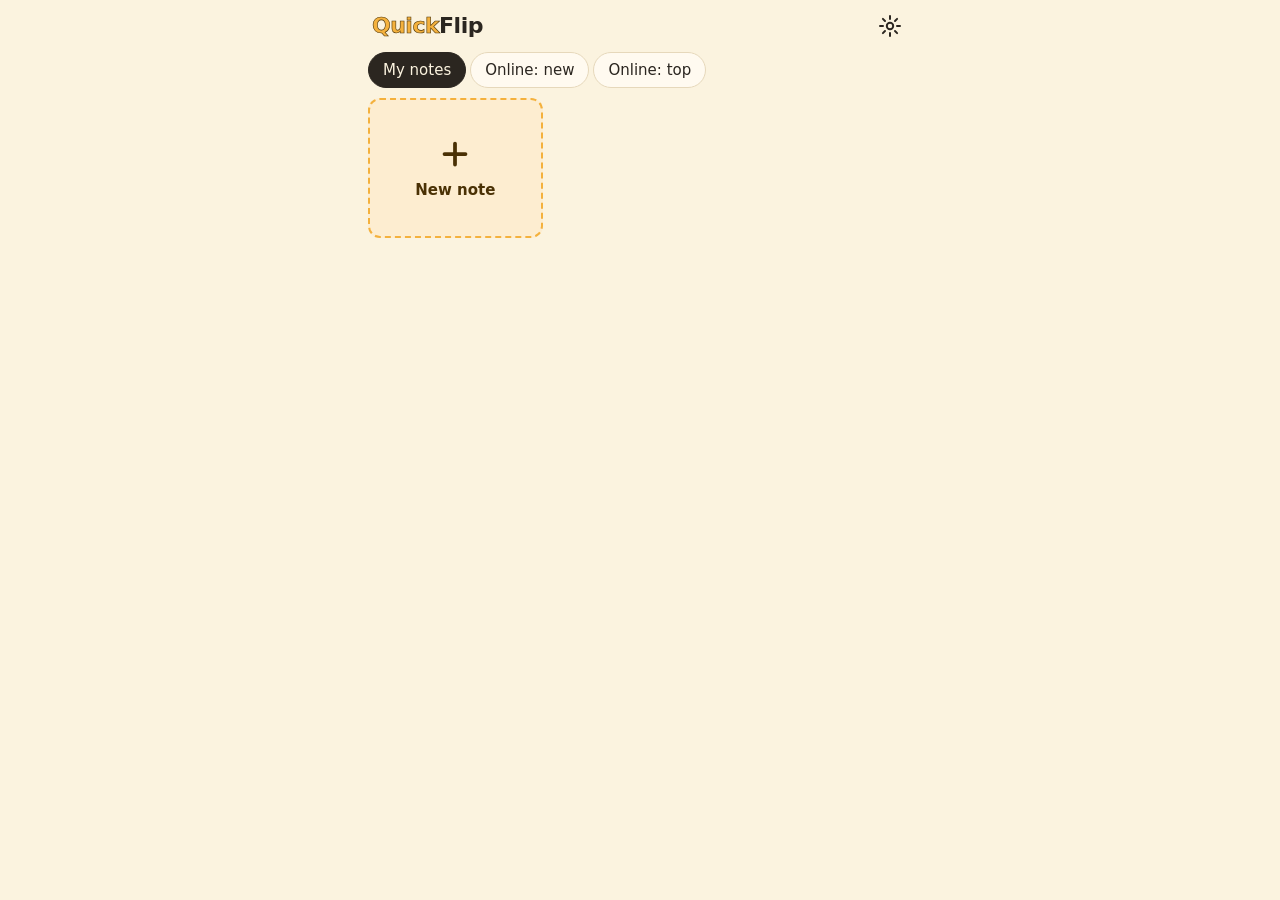
<file: index.html>
<!doctype html>
<html lang="en">
<head>
  <meta charset="utf-8">
  <meta name="viewport" content="width=device-width, initial-scale=1, maximum-scale=1, user-scalable=no, viewport-fit=cover">
  <title>QuickFlip</title>
  <meta name="description" content="Draw flipbook animations and share them.">
  <meta name="theme-color" content="#f4b13d">
  <meta name="apple-mobile-web-app-capable" content="yes">
  <meta name="mobile-web-app-capable" content="yes">
  <meta name="apple-mobile-web-app-title" content="QuickFlip">
  <link rel="manifest" href="manifest.webmanifest">
  <link rel="icon" href="icon.svg" type="image/svg+xml">
  <link rel="apple-touch-icon" href="apple-touch-icon.png">
  <link rel="stylesheet" href="style.css">
</head>
<body>
<svg width="0" height="0" style="position:absolute" aria-hidden="true">
  <symbol id="i-pen" viewBox="0 0 24 24"><path d="M4 20l1-5L15.5 4.5a2.1 2.1 0 013 3L8 18l-4 2z" fill="none" stroke="currentColor" stroke-width="2" stroke-linejoin="round"/></symbol>
  <symbol id="i-eraser" viewBox="0 0 24 24"><path d="M8 20h12M5 15l9-9a2 2 0 013 0l2 2a2 2 0 010 3l-8 8H8l-3-3a1 1 0 010-1z" fill="none" stroke="currentColor" stroke-width="2" stroke-linejoin="round"/></symbol>
  <symbol id="i-fill" viewBox="0 0 24 24"><path d="M5 11l7-7 7 7-7 7z M19 15s2 2.5 2 4a2 2 0 01-4 0c0-1.5 2-4 2-4z" fill="none" stroke="currentColor" stroke-width="2" stroke-linejoin="round"/></symbol>
  <symbol id="i-undo" viewBox="0 0 24 24"><path d="M9 7L4 12l5 5M4 12h11a5 5 0 010 10h-3" fill="none" stroke="currentColor" stroke-width="2" stroke-linecap="round" stroke-linejoin="round"/></symbol>
  <symbol id="i-redo" viewBox="0 0 24 24"><path d="M15 7l5 5-5 5M20 12H9a5 5 0 000 10h3" fill="none" stroke="currentColor" stroke-width="2" stroke-linecap="round" stroke-linejoin="round"/></symbol>
  <symbol id="i-play" viewBox="0 0 24 24"><path d="M7 4l13 8-13 8z" fill="currentColor"/></symbol>
  <symbol id="i-stop" viewBox="0 0 24 24"><rect x="6" y="6" width="12" height="12" rx="1" fill="currentColor"/></symbol>
  <symbol id="i-prev" viewBox="0 0 24 24"><path d="M15 5l-7 7 7 7" fill="none" stroke="currentColor" stroke-width="2.5" stroke-linecap="round" stroke-linejoin="round"/></symbol>
  <symbol id="i-next" viewBox="0 0 24 24"><path d="M9 5l7 7-7 7" fill="none" stroke="currentColor" stroke-width="2.5" stroke-linecap="round" stroke-linejoin="round"/></symbol>
  <symbol id="i-plus" viewBox="0 0 24 24"><path d="M12 5v14M5 12h14" stroke="currentColor" stroke-width="2.5" stroke-linecap="round"/></symbol>
  <symbol id="i-dup" viewBox="0 0 24 24"><rect x="8" y="8" width="12" height="12" rx="2" fill="none" stroke="currentColor" stroke-width="2"/><path d="M16 8V6a2 2 0 00-2-2H6a2 2 0 00-2 2v8a2 2 0 002 2h2" fill="none" stroke="currentColor" stroke-width="2"/></symbol>
  <symbol id="i-trash" viewBox="0 0 24 24"><path d="M4 7h16M10 11v6M14 11v6M6 7l1 13h10l1-13M9 7V4h6v3" fill="none" stroke="currentColor" stroke-width="2" stroke-linejoin="round"/></symbol>
  <symbol id="i-onion" viewBox="0 0 24 24"><rect x="3" y="3" width="13" height="13" rx="2" fill="none" stroke="currentColor" stroke-width="2" stroke-dasharray="3 2"/><rect x="8" y="8" width="13" height="13" rx="2" fill="none" stroke="currentColor" stroke-width="2"/></symbol>
  <symbol id="i-back" viewBox="0 0 24 24"><path d="M14 5l-7 7 7 7" fill="none" stroke="currentColor" stroke-width="2.5" stroke-linecap="round" stroke-linejoin="round"/></symbol>
  <symbol id="i-more" viewBox="0 0 24 24"><circle cx="5" cy="12" r="2" fill="currentColor"/><circle cx="12" cy="12" r="2" fill="currentColor"/><circle cx="19" cy="12" r="2" fill="currentColor"/></symbol>
  <symbol id="i-gear" viewBox="0 0 24 24"><circle cx="12" cy="12" r="3.2" fill="none" stroke="currentColor" stroke-width="2"/><path d="M12 2v3M12 19v3M2 12h3M19 12h3M4.9 4.9l2.1 2.1M17 17l2.1 2.1M4.9 19.1L7 17M17 7l2.1-2.1" stroke="currentColor" stroke-width="2" stroke-linecap="round"/></symbol>
  <symbol id="i-star" viewBox="0 0 24 24"><path d="M12 3l2.7 5.6 6.1.8-4.5 4.2 1.1 6.1L12 16.8 6.6 19.7l1.1-6.1L3.2 9.4l6.1-.8z" fill="currentColor"/></symbol>
  <symbol id="i-copy" viewBox="0 0 24 24"><path d="M9 4h6v3H9zM7 5H5v15h14V5h-2" fill="none" stroke="currentColor" stroke-width="2" stroke-linejoin="round"/></symbol>
  <symbol id="i-paste" viewBox="0 0 24 24"><path d="M9 4h6v3H9zM7 5H5v15h14V5h-2M9 13h6M12 10v6" fill="none" stroke="currentColor" stroke-width="2" stroke-linejoin="round"/></symbol>
</svg>

<!-- library -->
<section id="lib" class="screen">
  <header class="bar">
    <h1 class="logo"><span class="logo-q">Quick</span>Flip</h1>
    <button class="icon" id="lib-settings" title="Settings"><svg><use href="#i-gear"/></svg></button>
  </header>
  <nav class="tabs" role="tablist">
    <button role="tab" data-tab="mine" class="on">My notes</button>
    <button role="tab" data-tab="new-online">Online: new</button>
    <button role="tab" data-tab="top-online">Online: top</button>
  </nav>
  <div id="lib-msg" class="msg" hidden></div>
  <div id="grid" class="grid"></div>
  <button id="lib-more" class="wide" hidden>More</button>
</section>

<!-- editor -->
<section id="edit" class="screen" hidden>
  <header class="bar">
    <button class="icon" id="ed-back" title="Back to my notes"><svg><use href="#i-back"/></svg></button>
    <div class="framepos"><b id="ed-pos">1</b> / <span id="ed-count">1</span></div>
    <button class="icon" id="ed-play" title="Play"><svg><use href="#i-play"/></svg></button>
    <button class="icon" id="ed-menu" title="Note menu"><svg><use href="#i-more"/></svg></button>
  </header>
  <div class="stage">
    <canvas id="ed-canvas" width="256" height="192"></canvas>
  </div>
  <input type="range" id="ed-scrub" min="1" max="1" value="1" aria-label="Frame">
  <div class="tools">
    <div class="row">
      <button class="tool on" data-tool="pen" title="Pen"><svg><use href="#i-pen"/></svg></button>
      <button class="tool" data-tool="eraser" title="Eraser"><svg><use href="#i-eraser"/></svg></button>
      <button class="tool" data-tool="fill" title="Fill"><svg><use href="#i-fill"/></svg></button>
      <button class="tool" id="ed-size" title="Brush size"><span class="dot"></span></button>
      <button class="tool" id="ed-pat" title="Pattern"><canvas width="16" height="16"></canvas></button>
      <span class="gap"></span>
      <button class="tool" id="ed-undo" title="Undo"><svg><use href="#i-undo"/></svg></button>
      <button class="tool" id="ed-redo" title="Redo"><svg><use href="#i-redo"/></svg></button>
    </div>
    <div class="row">
      <button class="layer on" data-layer="0" title="Front layer (tap again to change its colour)"><span class="sw"></span>A</button>
      <button class="layer" data-layer="1" title="Back layer (tap again to change its colour)"><span class="sw"></span>B</button>
      <button class="tool" id="ed-paper" title="Paper colour"><span class="paper"></span></button>
      <button class="tool on" id="ed-onion" title="Show the previous frame faintly"><svg><use href="#i-onion"/></svg></button>
      <span class="gap"></span>
      <button class="tool" id="ed-copy" title="Copy this frame"><svg><use href="#i-copy"/></svg></button>
      <button class="tool" id="ed-paste" title="Paste over this frame" disabled><svg><use href="#i-paste"/></svg></button>
    </div>
    <div class="row frames">
      <button class="tool" id="ed-prev" title="Previous frame"><svg><use href="#i-prev"/></svg></button>
      <button class="tool" id="ed-next" title="Next frame"><svg><use href="#i-next"/></svg></button>
      <span class="gap"></span>
      <button class="tool txt" id="ed-add" title="New blank frame after this one"><svg><use href="#i-plus"/></svg>New</button>
      <button class="tool txt" id="ed-dup" title="Copy of this frame after this one"><svg><use href="#i-dup"/></svg>Copy</button>
      <button class="tool" id="ed-del" title="Delete this frame"><svg><use href="#i-trash"/></svg></button>
    </div>
  </div>
</section>

<!-- player -->
<section id="play" class="screen" hidden>
  <header class="bar">
    <button class="icon" id="pl-back" title="Back"><svg><use href="#i-back"/></svg></button>
    <div class="who"><b id="pl-author"></b><span id="pl-info"></span></div>
    <button class="icon" id="pl-menu" title="Menu"><svg><use href="#i-more"/></svg></button>
  </header>
  <div class="stage">
    <canvas id="pl-canvas" width="256" height="192"></canvas>
  </div>
  <input type="range" id="pl-scrub" min="1" max="1" value="1" aria-label="Frame">
  <div class="tools">
    <div class="row center">
      <button class="tool big" id="pl-play" title="Play / pause"><svg><use href="#i-stop"/></svg></button>
      <button class="tool txt" id="pl-star" title="Give a star" hidden><svg><use href="#i-star"/></svg><span id="pl-stars">0</span></button>
    </div>
  </div>
</section>

<!-- dialogs -->
<dialog id="dlg-settings">
  <form method="dialog">
    <h2>Settings</h2>
    <label>Your name on notes <input id="set-author" maxlength="32" autocomplete="nickname"></label>
    <label>Server address <input id="set-server" placeholder="http://192.168.1.20:8780" inputmode="url" autocomplete="off"></label>
    <label>Upload key <input id="set-key" autocomplete="off" spellcheck="false"></label>
    <p class="hint">The server prints its address when it starts. Make a key on the PC with
      <code>python3 server.py add-device NAME</code>.</p>
    <p id="set-status" class="hint"></p>
    <div class="buttons"><button value="cancel">Cancel</button><button value="ok" class="primary">Save</button></div>
  </form>
</dialog>

<dialog id="dlg-menu">
  <form method="dialog">
    <h2 id="menu-title">Note</h2>
    <div id="menu-body"></div>
    <div class="buttons"><button value="cancel">Close</button></div>
  </form>
</dialog>

<div id="toast" hidden></div>
<script src="app.js"></script>
</body>
</html>
</file>
<file: style.css>
:root {
  --bg: #fbf3df;
  --panel: #fffaf0;
  --ink: #2b2620;
  --muted: #8a7f6f;
  --line: #e6d8bb;
  --accent: #f4b13d;
  --accent-ink: #4a3104;
  --on: #2b2620;
  --danger: #c8412f;
  --radius: 12px;
  color-scheme: light;
}
@media (prefers-color-scheme: dark) {
  :root {
    --bg: #1f1c18;
    --panel: #2a2621;
    --ink: #f3ead8;
    --muted: #a89d8a;
    --line: #3d372f;
    --on: #f3ead8;
    color-scheme: dark;
  }
}
* { box-sizing: border-box; }
html, body { margin: 0; height: 100%; }
body {
  background: var(--bg);
  color: var(--ink);
  font: 15px/1.35 system-ui, -apple-system, "Segoe UI", Roboto, sans-serif;
  -webkit-tap-highlight-color: transparent;
  overscroll-behavior: none;
}
button { font: inherit; color: inherit; }
[hidden] { display: none !important; }

.screen {
  max-width: 560px;
  margin: 0 auto;
  min-height: 100%;
  display: flex;
  flex-direction: column;
  padding: env(safe-area-inset-top) max(8px, env(safe-area-inset-right)) env(safe-area-inset-bottom) max(8px, env(safe-area-inset-left));
}
.bar {
  display: flex;
  align-items: center;
  gap: 6px;
  min-height: 52px;
}
.logo { font-size: 22px; margin: 0 auto 0 4px; letter-spacing: -0.5px; }
.logo-q { color: var(--accent); -webkit-text-stroke: 0.6px var(--accent-ink); }
.icon {
  width: 44px; height: 44px;
  border: 0; background: none; border-radius: 50%;
  display: grid; place-items: center; cursor: pointer;
}
.icon:active { background: var(--line); }
.icon svg, .tool svg { width: 24px; height: 24px; }
.framepos { margin: 0 auto; font-variant-numeric: tabular-nums; font-size: 17px; }
.who { margin: 0 auto 0 4px; display: flex; flex-direction: column; min-width: 0; }
.who b { white-space: nowrap; overflow: hidden; text-overflow: ellipsis; }
.who span { color: var(--muted); font-size: 13px; }

/* library */
.tabs { display: flex; gap: 4px; margin-bottom: 10px; overflow-x: auto; }
.tabs button {
  border: 1px solid var(--line); background: var(--panel); border-radius: 999px;
  padding: 7px 14px; white-space: nowrap; cursor: pointer;
}
.tabs button.on { background: var(--on); color: var(--bg); border-color: var(--on); }
.grid { display: grid; grid-template-columns: repeat(auto-fill, minmax(150px, 1fr)); gap: 10px; }
.card {
  background: var(--panel); border: 1px solid var(--line); border-radius: var(--radius);
  padding: 6px; cursor: pointer; text-align: left; display: flex; flex-direction: column; gap: 4px;
}
.card img, .card canvas {
  width: 100%; aspect-ratio: 4 / 3; image-rendering: pixelated; border-radius: 6px;
  background: #fff; display: block; border: 1px solid var(--line);
}
.card .meta { font-size: 13px; color: var(--muted); display: flex; justify-content: space-between; gap: 6px; }
.card .meta b { color: var(--ink); font-weight: 600; overflow: hidden; text-overflow: ellipsis; white-space: nowrap; }
.card.new {
  align-items: center; justify-content: center; min-height: 140px;
  border: 2px dashed var(--accent); color: var(--accent-ink); background: color-mix(in srgb, var(--accent) 18%, var(--panel));
  font-weight: 600; gap: 8px;
}
@media (prefers-color-scheme: dark) { .card.new { color: var(--accent); } }
.card.new svg { width: 36px; height: 36px; }
.msg { padding: 12px; border-radius: var(--radius); background: var(--panel); border: 1px solid var(--line); margin-bottom: 10px; color: var(--muted); }
.wide { margin: 12px 0; padding: 12px; border-radius: var(--radius); border: 1px solid var(--line); background: var(--panel); cursor: pointer; }

/* editor / player */
.stage {
  background: #d9ccb0; border-radius: var(--radius); padding: 6px; touch-action: none;
  box-shadow: inset 0 0 0 1px rgba(0,0,0,.08);
}
@media (prefers-color-scheme: dark) { .stage { background: #3a342c; } }
.stage canvas {
  display: block; width: 100%; aspect-ratio: 4 / 3; image-rendering: pixelated;
  touch-action: none; border-radius: 4px; background: #fff; cursor: crosshair;
}
input[type=range] { width: 100%; margin: 10px 0 4px; accent-color: var(--accent); }
.tools { display: flex; flex-direction: column; gap: 6px; padding-bottom: 10px; }
.row { display: flex; gap: 6px; align-items: center; }
.row.center { justify-content: center; }
.gap { flex: 1; }
.tool, .layer {
  min-width: 44px; height: 44px; padding: 0 8px; border-radius: 10px;
  border: 1px solid var(--line); background: var(--panel); cursor: pointer;
  display: inline-flex; align-items: center; justify-content: center; gap: 4px;
}
.tool:disabled { opacity: .35; cursor: default; }
.tool.on, .layer.on { background: var(--accent); border-color: var(--accent-ink); color: var(--accent-ink); }
.tool.big { width: 64px; height: 52px; }
.tool.txt { font-size: 14px; font-weight: 600; }
.tool .dot { background: currentColor; border-radius: 50%; display: block; }
.tool canvas { width: 20px; height: 20px; image-rendering: pixelated; border: 1px solid var(--muted); border-radius: 3px; }
.layer { font-weight: 700; min-width: 54px; }
.layer .sw { width: 16px; height: 16px; border-radius: 50%; border: 2px solid rgba(0,0,0,.35); }
.paper { width: 22px; height: 16px; border-radius: 3px; border: 2px solid var(--muted); display: block; }

/* dialogs */
dialog {
  border: 0; border-radius: 16px; padding: 18px; width: min(92vw, 420px);
  background: var(--panel); color: var(--ink); box-shadow: 0 20px 60px rgba(0,0,0,.35);
}
dialog::backdrop { background: rgba(30, 20, 5, .45); }
dialog h2 { margin: 0 0 12px; font-size: 18px; }
dialog label { display: block; margin-bottom: 10px; font-size: 14px; color: var(--muted); }
dialog input:not([type=checkbox]):not([type=range]) {
  display: block; width: 100%; margin-top: 4px; padding: 10px; border-radius: 8px;
  border: 1px solid var(--line); background: var(--bg); color: var(--ink); font: inherit;
}
dialog .hint { font-size: 13px; color: var(--muted); margin: 6px 0; }
dialog code { font-size: 12px; background: var(--bg); padding: 1px 4px; border-radius: 4px; }
.buttons { display: flex; justify-content: flex-end; gap: 8px; margin-top: 14px; }
.buttons button, .menu-item {
  padding: 10px 16px; border-radius: 10px; border: 1px solid var(--line); background: var(--bg); cursor: pointer;
}
.buttons .primary { background: var(--accent); color: var(--accent-ink); border-color: var(--accent-ink); font-weight: 600; }
.menu-item { display: block; width: 100%; text-align: left; margin-bottom: 6px; }
.menu-item.danger { color: var(--danger); }
.menu-row { display: flex; align-items: center; gap: 10px; margin-bottom: 10px; font-size: 14px; }
.menu-row input[type=range] { margin: 0; flex: 1; }
.menu-row output { min-width: 70px; text-align: right; font-variant-numeric: tabular-nums; }
.link-box { word-break: break-all; font-size: 13px; background: var(--bg); padding: 8px; border-radius: 8px; margin-bottom: 10px; }

#toast {
  position: fixed; left: 50%; bottom: calc(24px + env(safe-area-inset-bottom)); transform: translateX(-50%);
  background: var(--on); color: var(--bg); padding: 10px 16px; border-radius: 999px; font-size: 14px;
  max-width: 90vw; box-shadow: 0 6px 20px rgba(0,0,0,.25); z-index: 10;
}
</file>
